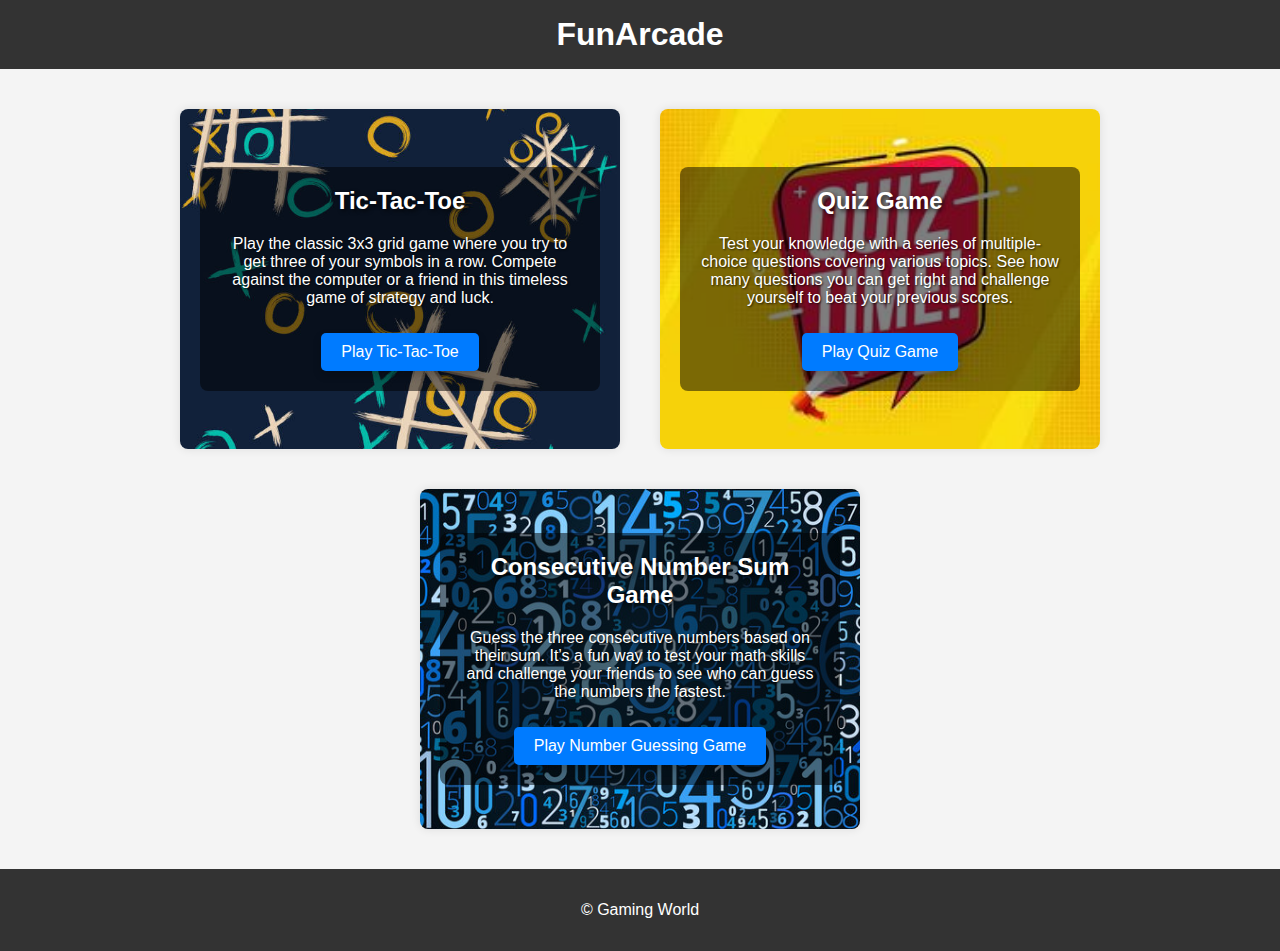
<file: index.html>
<!DOCTYPE html>
<html lang="en">
<head>
    <meta charset="UTF-8">
    <meta name="viewport" content="width=device-width, initial-scale=1.0">
    <title>FunArcade</title>
    <link rel="stylesheet" href="index.css">
</head>
<body>
    <header>
        <h1>FunArcade</h1>
    </header>
    <main>
        <section id="games">
            <div class="game" id="tic-tac-toe">
                <div class="game-content">
                    <h2>Tic-Tac-Toe</h2>
                    <p>Play the classic 3x3 grid game where you try to get three of your symbols in a row. Compete against the computer or a friend in this timeless game of strategy and luck.</p>
                    <a href="tic-tac-toe.html" class="button">Play Tic-Tac-Toe</a>
                </div>
            </div>
            <div class="game" id="quiz">
                <div class="game-content">
                    <h2>Quiz Game</h2>
                    <p>Test your knowledge with a series of multiple-choice questions covering various topics. See how many questions you can get right and challenge yourself to beat your previous scores.</p>
                    <a href="quiz.html" class="button">Play Quiz Game</a>
                </div>
            </div>
            <div class="game" id="number-guessing">
                <div class="game-content">
                    <h2>Consecutive Number Sum Game</h2>
                    <p>Guess the three consecutive numbers based on their sum. It’s a fun way to test your math skills and challenge your friends to see who can guess the numbers the fastest.</p>
                    <a href="number.html" class="button">Play Number Guessing Game</a>
                </div>
            </div>
        </section>
    </main>
    <footer>
        <p>&copy; Gaming World</p>
    </footer>
</body>
</html>
</file>
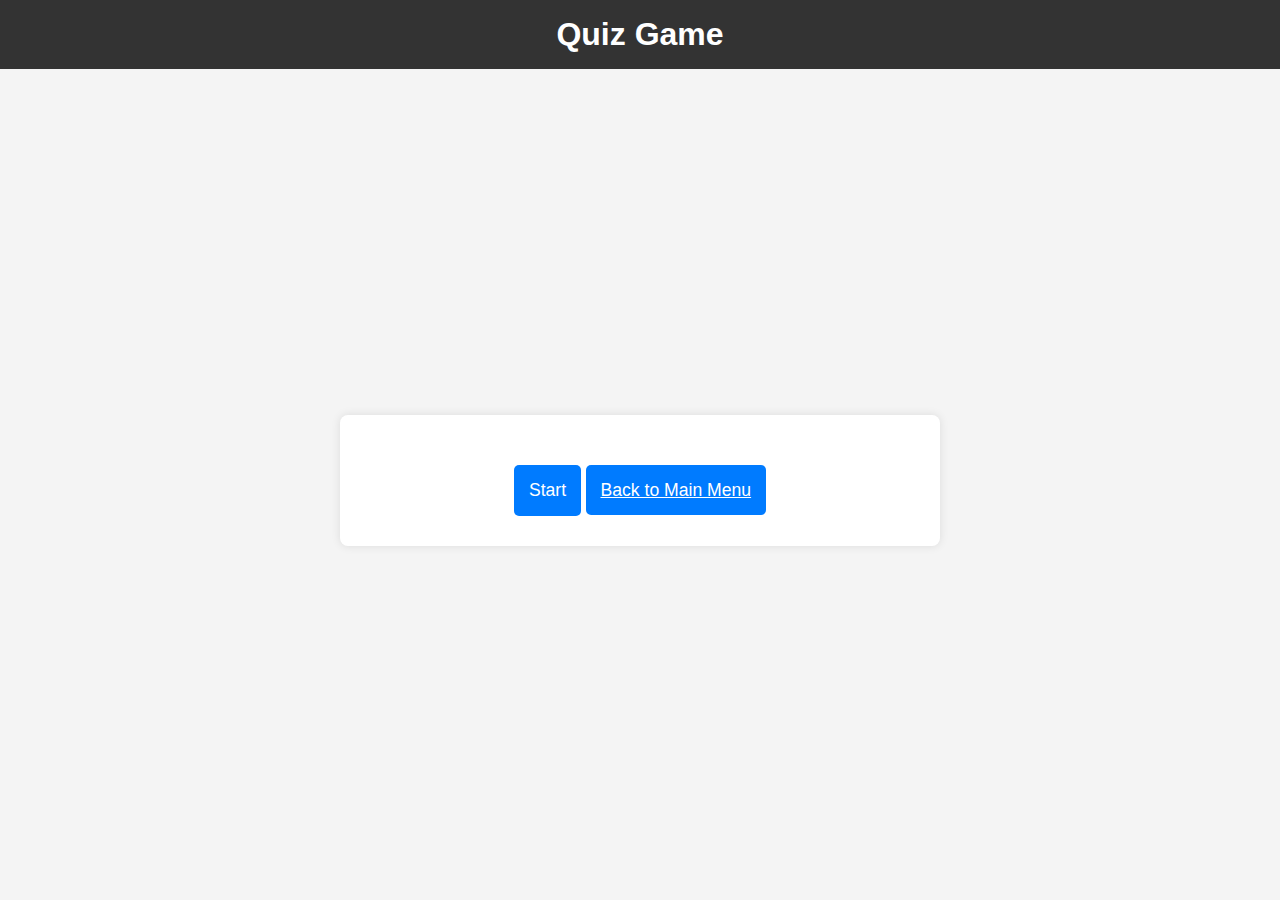
<file: quiz.html>
<!DOCTYPE html>
<html lang="en">
<head>
    <meta charset="UTF-8">
    <meta name="viewport" content="width=device-width, initial-scale=1.0">
    <link rel="stylesheet" href="quiz.css">
    <title>Quiz Game</title>
</head>
<body>
    <header>
        <h1>Quiz Game</h1>
    </header>
    <main>
        <div id="quiz-container">
            <div id="question-container" class="hide">
                <div id="question">Question</div>
                <div id="answer-buttons" class="btn-grid">
                    <button class="btn">Answer 1</button>
                    <button class="btn">Answer 2</button>
                    <button class="btn">Answer 3</button>
                    <button class="btn">Answer 4</button>
                </div>
            </div>
            <div id="score-container" class="hide">
                <p id="score">Your score: 0</p>
                <!-- //<button id="restart-btn" class="btn">Restart</button> -->
            </div>
            <div class="controls">
                <button id="start-btn" class="start-btn btn">Start</button>
                <button id="next-btn" class="next-btn btn hide">Next</button>
                <a href="index.html" class="btn" id="restartButton">Back to Main Menu</a>
            </div>
        </div>
    </main>
    <script src="quiz.js"></script>
</body>
</html>
</file>
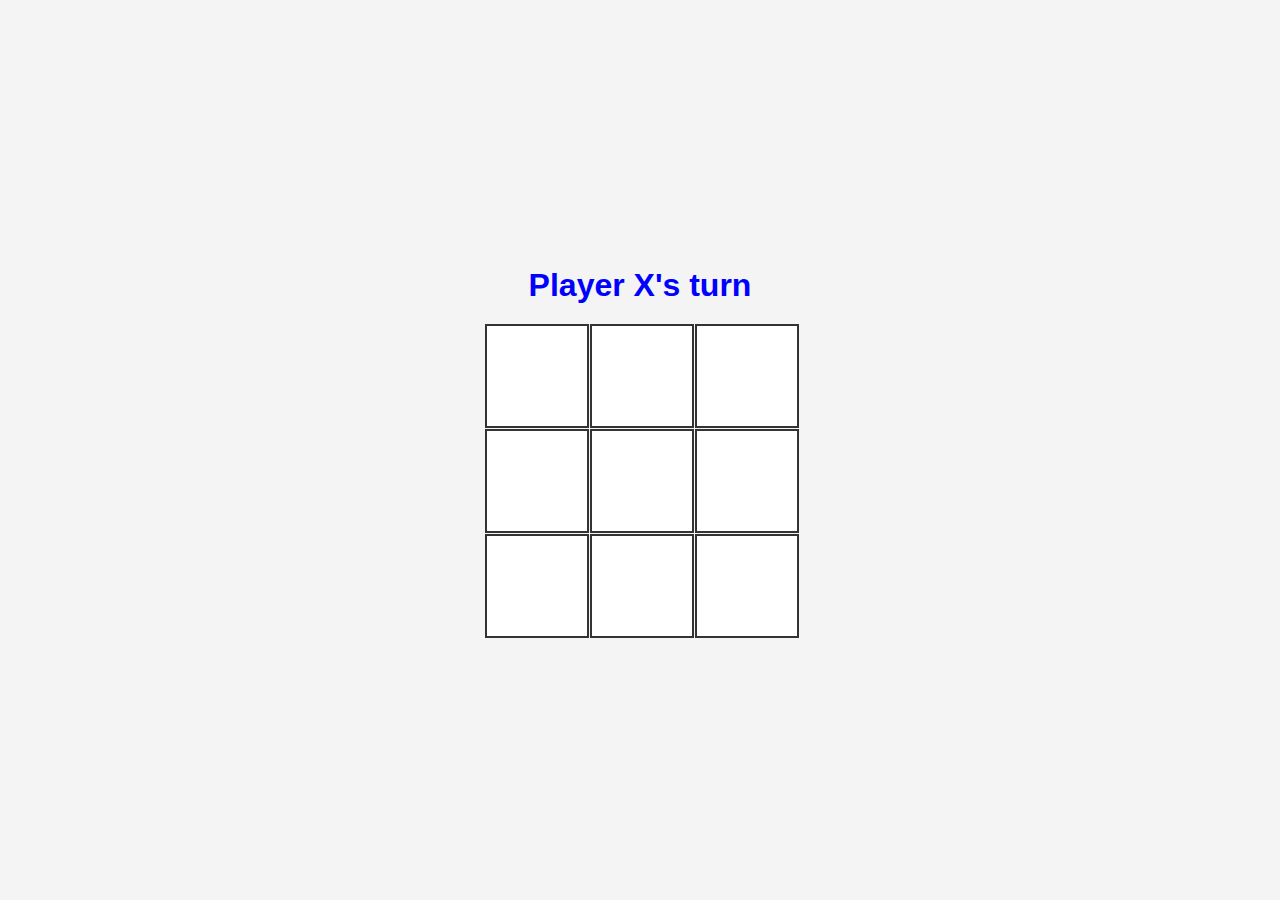
<file: tic-tac-toe.html>
<!DOCTYPE html>
<html lang="en">
<head>
    <meta charset="UTF-8">
    <meta name="viewport" content="width=device-width, initial-scale=1.0">
    <link rel="stylesheet" href="tic-tac-toe.css">
    <title>Tic Tac Toe</title>
</head>
<body>
    <div class="tic-tac-toe">
        <div id="playerTurn">Player X's turn</div>
        <div class="board" id="board">
            <div class="cell" data-cell></div>
            <div class="cell" data-cell></div>
            <div class="cell" data-cell></div>
            <div class="cell" data-cell></div>
            <div class="cell" data-cell></div>
            <div class="cell" data-cell></div>
            <div class="cell" data-cell></div>
            <div class="cell" data-cell></div>
            <div class="cell" data-cell></div>
        </div>
        <div class="winning-message" id="winningMessage">
            <div data-winning-message-text></div>
            <button id="restartButton">Restart</button>
            <!-- <button id="restartButton">Back to main page</button> -->
            <a href="index.html" class="btn" id="restartButton">Back to Main Menu</a>

        </div>
    </div>
    <script src="tic-tac-toe.js"></script>
</body>
</html>
</file>
<file: index.css>
/* General styles for the main page */
body {
    font-family: Arial, sans-serif;
    margin: 0;
    padding: 0;
    background-color: #f4f4f4;
    text-align: center;
    color: #fff;
}

/* Sticky Header */
header {
    position: sticky;
    top: 0;
    background-color: #333;
    color: #fff;
    padding: 1em 0;
    z-index: 1000; /* Ensures the header stays above other content */
    width: 100%;
}

header h1 {
    margin: 0;
}

main {
    padding: 20px;
}

#games {
    display: flex;
    flex-wrap: wrap; /* Allows game boxes to wrap if there isn’t enough space */
    justify-content: center;
}

.game {
    position: relative;
    margin: 20px;
    padding: 20px;
    background-size: cover;
    background-position: center;
    color: #fff;
    border-radius: 8px;
    box-shadow: 0 0 10px rgba(0, 0, 0, 0.1);
    width: 400px; /* Increased width */
    height: 300px; /* Increased height */
    overflow: hidden;
    display: flex;
    align-items: center; /* Center content vertically */
    justify-content: center; /* Center content horizontally */
    text-align: center;
}

.game-content {
    position: relative;
    z-index: 10;
    padding: 20px;
    background: rgba(0, 0, 0, 0.5); /* Semi-transparent background for better text visibility */
    border-radius: 8px;
    max-width: 90%; /* Adjust based on your design */
}

.game h2 {
    margin-top: 0;
    font-size: 1.5em;
    text-shadow: 2px 2px 4px rgba(0, 0, 0, 0.7); /* Add text shadow */
}

.game p {
    font-size: 1em;
    text-shadow: 1px 1px 2px rgba(0, 0, 0, 0.7); /* Add text shadow */
}

.button {
    display: inline-block;
    margin-top: 10px;
    padding: 10px 20px;
    font-size: 1em;
    text-decoration: none;
    color: #fff;
    background-color: #007bff;
    border-radius: 5px;
    box-shadow: 0 4px 8px rgba(0, 0, 0, 0.2); /* Add a shadow for depth */
}

.button:hover {
    background-color: #0056b3;
}

footer {
    background-color: #333;
    color: #fff;
    padding: 1em 0;
}

#tic-tac-toe {
    background-image: url('tic-tac-toe.jpg'); /* Replace with your downloaded image path */
}

#quiz {
    background-image: url('quiz.jpg'); /* Replace with your downloaded image path */
}

#number-guessing {
    background-image: url('number.jpg'); /* Replace with your downloaded image path */
}
</file>
<file: quiz.css>
body {
    font-family: Arial, sans-serif;
    background-color: #f4f4f4;
    margin: 0;
    display: flex;
    flex-direction: column;
    align-items: center;
    height: 100vh;
    text-align: center;
}

header {
    position: fixed;
    top: 0;
    background-color: #333;
    color: #fff;
    padding: 1em 0;
    width: 100%;
    text-align: center;
}

h1 {
    margin: 0;
}

main {
    flex: 1;
    display: flex;
    justify-content: center;
    align-items: center;
    margin-top: 60px; /* Add some margin to push the main content below the header */
    width: 100%;
    max-width: 600px;
}

#quiz-container {
    background: #fff;
    border-radius: 8px;
    box-shadow: 0 0 10px rgba(0, 0, 0, 0.1);
    padding: 30px; /* Increased padding for more space */
    display: flex;
    flex-direction: column;
    align-items: center;
    width: 100%; /* Full width of parent container */
    max-width: 700px; /* Adjusted max-width for larger container */
}

#question-container {
    margin-bottom: 20px;
}

.btn-grid {
    display: grid;
    grid-template-columns: repeat(2, 1fr);
    gap: 15px; /* Increased gap between buttons */
    width: 100%;
}

.btn {
    background-color: #007bff;
    color: white;
    border: none;
    padding: 15px; /* Increased padding for larger buttons */
    border-radius: 5px;
    cursor: pointer;
    font-size: 1.1em; /* Slightly larger font size */
    transition: background-color 0.3s ease;
}

.btn.correct {
    background-color: #28a745; /* Green color for correct answer */
}

.btn.wrong {
    background-color: #dc3545; /* Red color for wrong answer */
}

.btn:hover {
    background-color: #0056b3;
}

.controls {
    margin-top: 20px;
}

.hide {
    display: none;
}

#score-container {
    margin-top: 20px;
}

#score {
    font-size: 2.5em; /* Increased font size for score */
    font-weight: bold;
    color: #28a745; /* Green color for score */
}
</file>
<file: tic-tac-toe.css>
body {
    display: flex;
    flex-direction: column;
    align-items: center;
    justify-content: center;
    height: 100vh;
    margin: 0;
    background-color: #f4f4f4;
    font-family: Arial, sans-serif;
}

.tic-tac-toe {
    display: flex;
    flex-direction: column;
    align-items: center;
}

.board {
    display: grid;
    grid-template-columns: repeat(3, 100px);
    grid-template-rows: repeat(3, 100px);
    gap: 5px;
}

.cell {
    display: flex;
    align-items: center;
    justify-content: center;
    width: 100px;
    height: 100px;
    background-color: #fff;
    border: 2px solid #333;
    font-size: 2em;
    cursor: pointer;
}

/* Style for X and O marks */
.cell.x::before {
    content: 'X';
    font-size: 80px;
    color: #ff0000; /* Red color for X */
}

.cell.circle::before {
    content: 'O';
    font-size: 80px;
    color: #0000ff; /* Blue color for O */
}

.winning-message {
    display: none;
    flex-direction: column;
    align-items: center;
}

.winning-message.show {
    display: flex;
}

#winningMessage {
    margin-top: 20px;
    text-align: center;
    font-size: 3em;
    font-weight: bold;
    color: #ff00ff; /* Cheerful color */
    animation: cheer 1s infinite alternate;
}

@keyframes cheer {
    from {
        transform: scale(1);
        color: #ff00ff;
    }
    to {
        transform: scale(1.2);
        color: #00ff00;
    }
}

#playerTurn {
    font-size: 2em;
    font-weight: bold;
    color: #0000ff;
    margin-bottom: 20px;
    animation: cheerTurn 1s infinite alternate;
}

@keyframes cheerTurn {
    from {
        transform: scale(1);
        color: #0000ff;
    }
    to {
        transform: scale(1.1);
        color: #ff0000;
    }
}

button {
    font-size: 1.5em;
    padding: 10px 20px;
    margin-top: 20px;
    cursor: pointer;
    background-color: #007bff;
    color: #fff;
    border: none;
    border-radius: 5px;
    animation: cheerButton 1s infinite alternate;
}

@keyframes cheerButton {
    from {
        transform: scale(1);
        background-color: #007bff;
    }
    to {
        transform: scale(1.1);
        background-color: #ff4500;
    }
}
</file>
